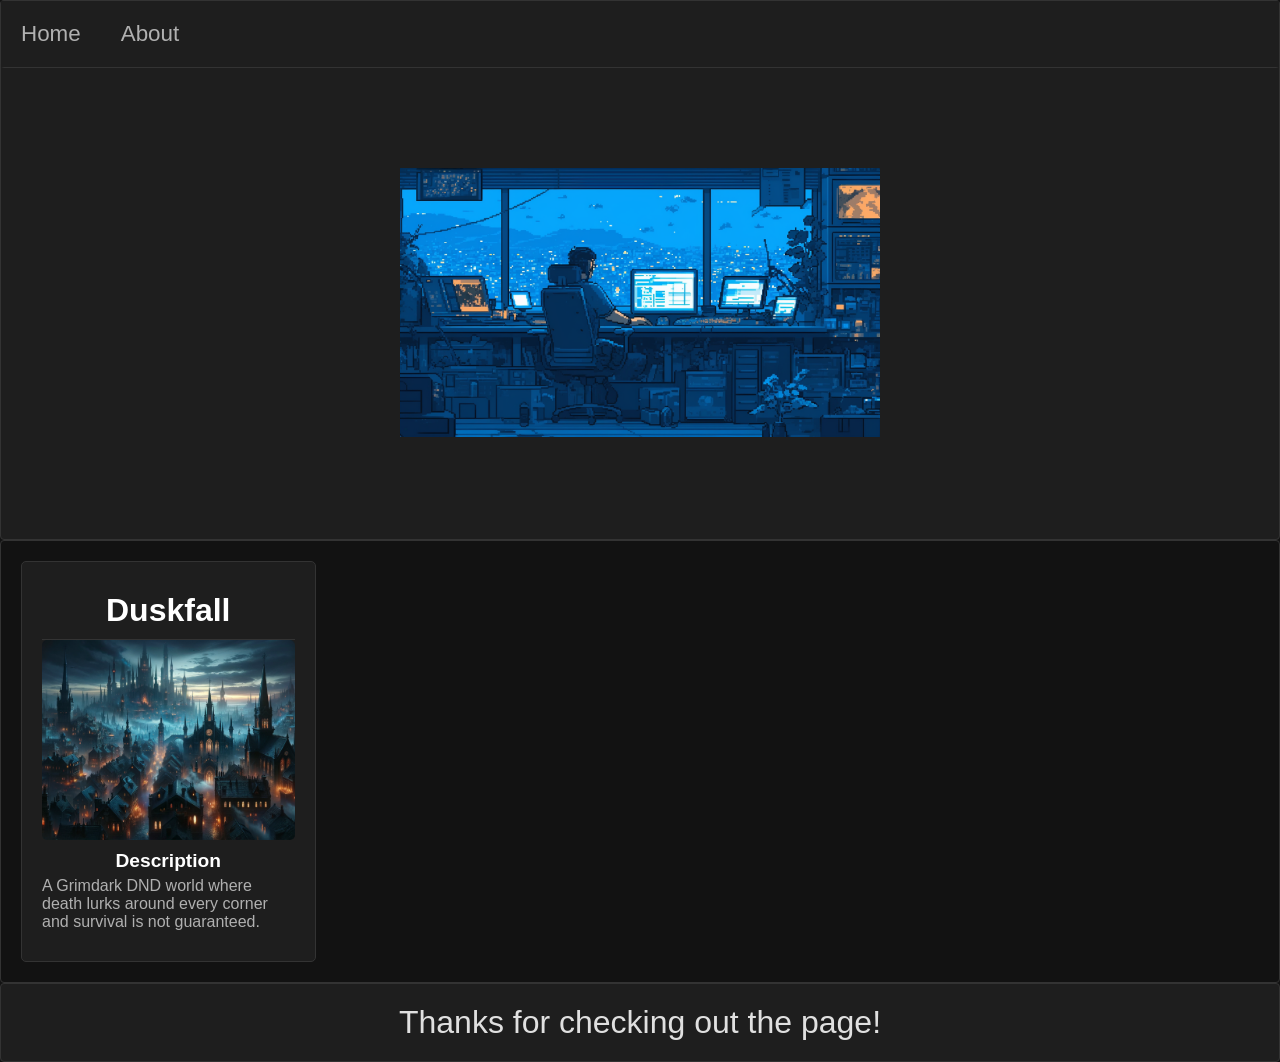
<file: index.html>
<!-- index.html -->
<!DOCTYPE html>
<html lang="en">
<head>
    <meta charset="UTF-8">
    <meta name="viewport" content="width=device-width, initial-scale=1.0">
    <meta http-equiv="X-Content-Type-Options" content="nosniff">
    <meta http-equiv="X-Frame-Options" content="DENY">
    <meta http-equiv="Referrer-Policy" content="strict-origin-when-cross-origin">
    <meta name="description" content="November Falls - A hobby game developer's portfolio showcasing DND content and game development projects">
    <title>November Falls - Hobby Dev</title>
    <link rel="stylesheet" type="text/css" href="style.css">
    <link rel="preload" href="img/Duskfall.png" as="image">
</head>
<body>
    <nav class="zone black sticky">
        <ul class="main-nav">
            <li><a href="index.html">Home</a></li>
            <li><a href="about.html">About</a></li>
        </ul>
    </nav>
    <div class="container zone">
        <img class="cover" src="img/Landing_Page_Image.png" alt="November Falls Landing Page" loading="lazy">
    </div>
    <div class="zone blue grid-wrapper">
    <a href="https://vtt.duskfall.org" class="card-link">
        <div class="box zone card">
            <h4>Duskfall</h4>
            <img src="img/Duskfall.png" alt="Duskfall - Grimdark DND World" loading="lazy">
            <div class="card-description">
                <h5>Description</h5>
                <p>A Grimdark DND world where death lurks around every corner and survival is not guaranteed.</p>
            </div>
        </div>
    </a>
</div>
    <footer class="zone">Thanks for checking out the page!</footer>
</body>
</html>
</file>
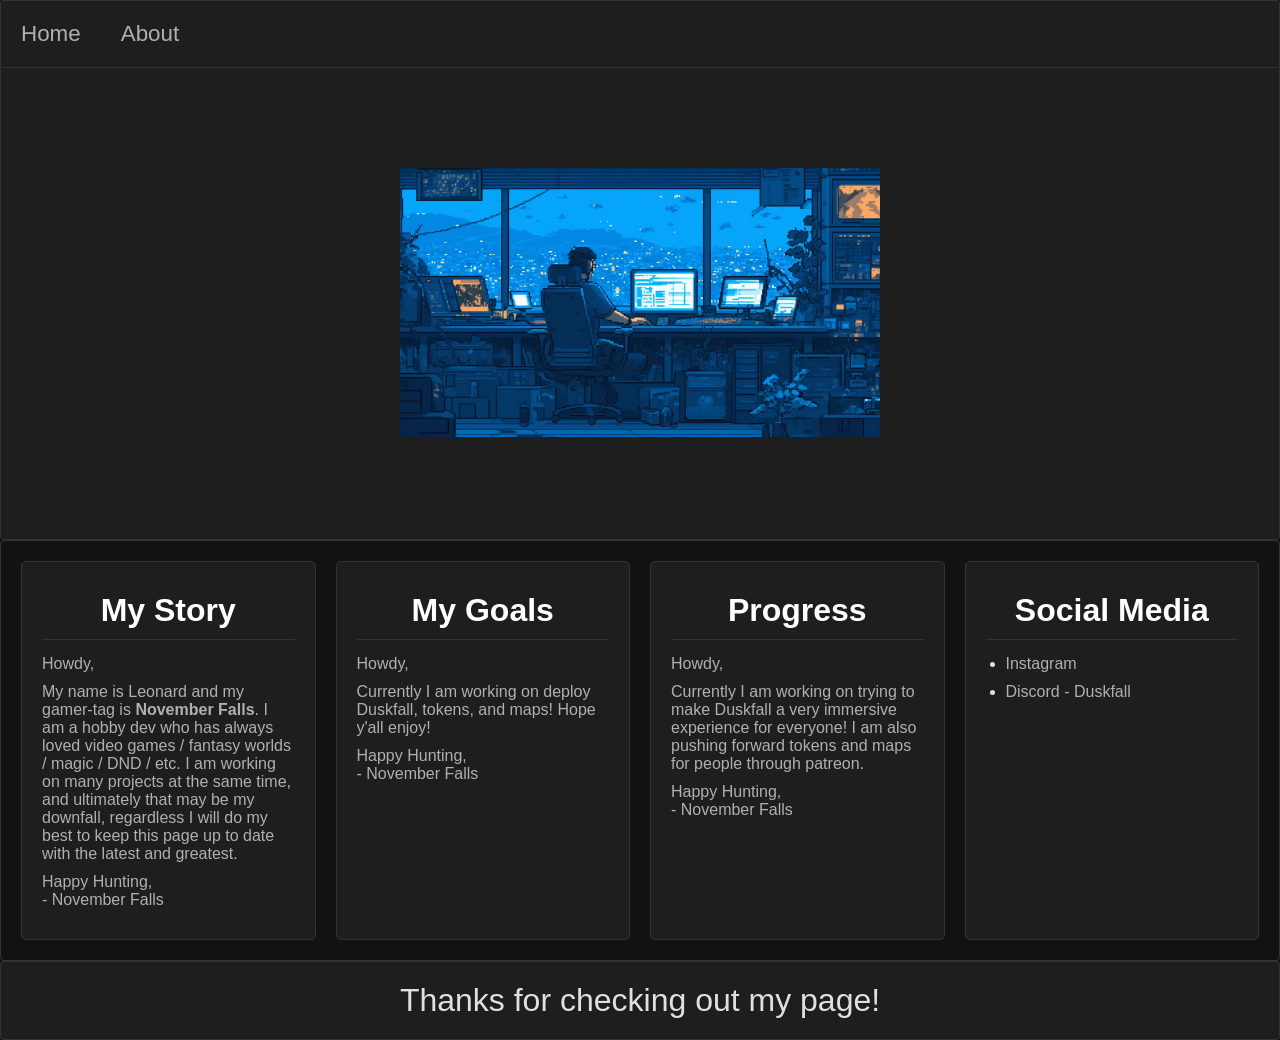
<file: about.html>
<!-- about.html -->
<!DOCTYPE html>
<html lang="en">
<head>
    <meta charset="UTF-8">
    <meta name="viewport" content="width=device-width, initial-scale=1.0">
    <meta http-equiv="X-Content-Type-Options" content="nosniff">
    <meta http-equiv="X-Frame-Options" content="DENY">
    <meta http-equiv="Referrer-Policy" content="strict-origin-when-cross-origin">
    <meta name="description" content="About November Falls - Learn more about this hobby game developer and DND content creator">
    <title>About - November Falls</title>
    <link rel="stylesheet" type="text/css" href="style.css">
</head>
<body>
    <nav class="zone black sticky">
        <ul class="main-nav">
            <li><a href="index.html">Home</a></li>
            <li><a href="about.html">About</a></li>
        </ul>
    </nav>
    <div class="container zone">
        <img class="cover" src="img/Landing_Page_Image.png" alt="About November Falls" loading="lazy">
    </div>
    <div class="zone blue grid-wrapper">
        <div class="box zone card">
            <h4>My Story</h4>
            <div class="card-description">
                <p>Howdy,</p>
                <p>My name is Leonard and my gamer-tag is <strong>November Falls</strong>. I am a hobby dev who has always loved video games / fantasy worlds / magic / DND / etc. I am working on many projects at the same time, and ultimately that may be my downfall, regardless I will do my best to keep this page up to date with the latest and greatest.</p>
                <p>Happy Hunting,<br>- November Falls</p>
            </div>
        </div>
        <div class="box zone card">
            <h4>My Goals</h4>
            <div class="card-description">
                <p>Howdy,</p>
                <p>Currently I am working on deploy Duskfall, tokens, and maps! Hope y'all enjoy!</p>
                <p>Happy Hunting,<br>- November Falls</p>
            </div>
        </div>
        <div class="box zone card">
            <h4>Progress</h4>
            <div class="card-description">
                <p>Howdy,</p>
                <p>Currently I am working on trying to make Duskfall a very immersive experience for everyone! I am also pushing forward tokens and maps for people through patreon.</p>
                <p>Happy Hunting,<br>- November Falls</p>
            </div>
        </div>
        <div class="box zone card">
            <h4>Social Media</h4>
            <div class="card-description">
                <ul>
                    <li><a href="https://www.instagram.com/falls_november/" rel="noopener noreferrer">Instagram</a></li>
                    <li><a href="https://discord.gg/x2rtzyT8Db" rel="noopener noreferrer">Discord - Duskfall</a></li>
                </ul>
            </div>
        </div>
    </div>
    <footer class="zone" id="contact">Thanks for checking out my page!</footer>
</body>
</html>
</file>
<file: style.css>
* {
    margin: 0;
    padding: 0;
    box-sizing: border-box;
}

body {
    margin: auto 0;
    font-family: Arial, serif;
    background-color: #121212;
    color: #e0e0e0;
}

.zone {
    cursor: pointer;
    color: #e0e0e0;
    font-size: 2em;
    border-radius: 4px;
    border: 1px solid #333;
    transition: all 0.3s linear;
}

.push {
    margin-left: auto;
}

.zone:hover {
    -webkit-box-shadow: rgba(255,255,255,0.1) 0px 5px 15px, inset rgba(255,255,255,0.05) 0px -10px 20px;
    -moz-box-shadow: rgba(255,255,255,0.1) 0px 5px 15px, inset rgba(255,255,255,0.05) 0px -10px 20px;
    -o-box-shadow: rgba(255,255,255,0.1) 0px 5px 15px, inset rgba(255,255,255,0.05) 0px -10px 20px;
    box-shadow: rgba(255,255,255,0.1) 0px 5px 15px, inset rgba(255,255,255,0.05) 0px -10px 20px;
}

/* NAV */
.main-nav {
    display: flex;
    list-style: none;
    font-size: 0.7em;
    margin: 0;
    background-color: #1e1e1e;
}

.sticky {
    position: fixed;
    top: 0;
    width: 100%;
}

/* Cover */
.container {
    display: flex;
    align-items: center;
    justify-content: center;
    height: 60vh;
    background-color: #1e1e1e;
    padding-top: 4rem;
}

.cover {
    width: 30rem;
}

/* Grid */
.grid-wrapper {
    display: grid;
    gap: 20px;
    grid-template-columns: repeat(auto-fill, minmax(250px, 1fr));
    background-color: #121212;
    padding: 20px;
}

/* Card Styles */
.card-link {
    text-decoration: none;
    color: inherit;
    display: block;
    height: 100%;
}

.card {
    background-color: #1e1e1e;
    border-radius: 5px;
    padding: 20px;
    transition: all 0.3s linear;
    display: flex;
    flex-direction: column;
    height: 100%;
    max-height: 450px; /* Adjust this value as needed */
}

.card:hover {
    -webkit-box-shadow: rgba(255,255,255,0.1) 0px 5px 15px, inset rgba(255,255,255,0.05) 0px -10px 20px;
    -moz-box-shadow: rgba(255,255,255,0.1) 0px 5px 15px, inset rgba(255,255,255,0.05) 0px -10px 20px;
    -o-box-shadow: rgba(255,255,255,0.1) 0px 5px 15px, inset rgba(255,255,255,0.05) 0px -10px 20px;
    box-shadow: rgba(255,255,255,0.1) 0px 5px 15px, inset rgba(255,255,255,0.05) 0px -10px 20px;
    transform: scale(1.05);
}

.card img {
    width: 100%;
    height: 200px;
    object-fit: cover;
    border-radius: 5px;
}

.card h4 {
    margin-top: 10px;
    color: #ffffff;
    font-size: 0.5em;
    text-align: center;
    padding-bottom: 10px;
    border-bottom: 1px solid #333;
}

.card-description {
    margin-top: 10px;
    overflow-y: auto;
    flex-grow: 1;
}

.card-description::-webkit-scrollbar {
    width: 8px;
}

.card-description::-webkit-scrollbar-track {
    background: #2e2e2e;
}

.card-description::-webkit-scrollbar-thumb {
    background-color: #888;
    border-radius: 4px;
}

.card-description h5 {
    color: #ffffff;
    font-size: 0.3em;
    margin-bottom: 5px;
    text-align: center;
}

.card p {
    color: #b0b0b0;
    font-size: 0.25em;
    margin-top: 5px;
}

.card-description p {
    margin-bottom: 10px;
    white-space: pre-line;
}

.card-description ul {
    list-style-type: disc;
    padding-left: 20px;
}

.card-description ul li {
    padding: 5px 0;
    font-size: 0.25em;
}

.box {
    background-color: #1e1e1e;
    padding: 20px;
    margin: 0;
}

footer {
    display: flex;
    justify-content: center;
    align-items: center;
    background-color: #1e1e1e;
    color: #e0e0e0;
    padding: 20px;
    font-size: 0.7em;
    border-top: 1px solid #333;
}

@media only screen and (max-width: 600px) {
    .main-nav {
        font-size: 0.5em;
        padding: 0;
    }
}

li {
    padding: 20px;
}

a {
    color: #b0b0b0;
    text-decoration: none;
}

/* Background Colors */
.green {
    background: #2d5a3a;
}

.red {
    background: #5a2d2d;
}

.yellow {
    background: #5a522d;
}

.black {
    background: #000000;
}
</file>
